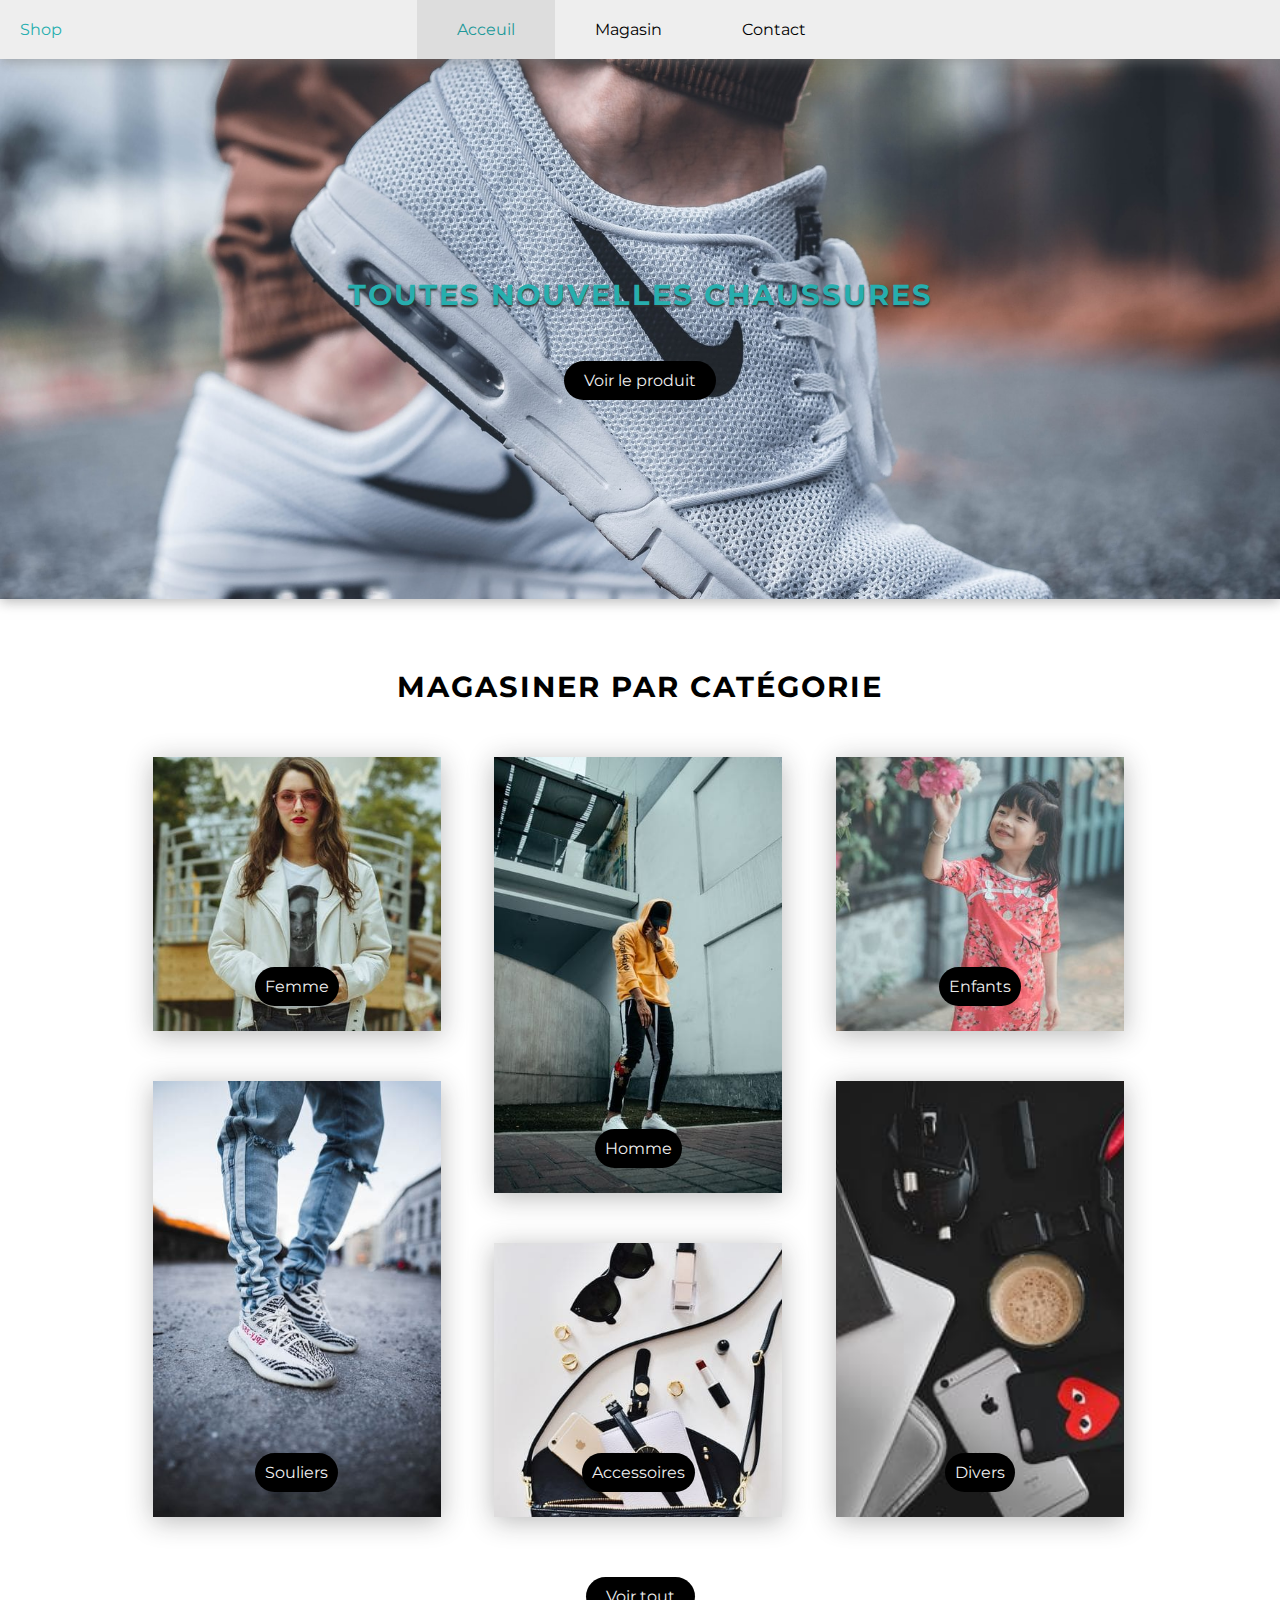
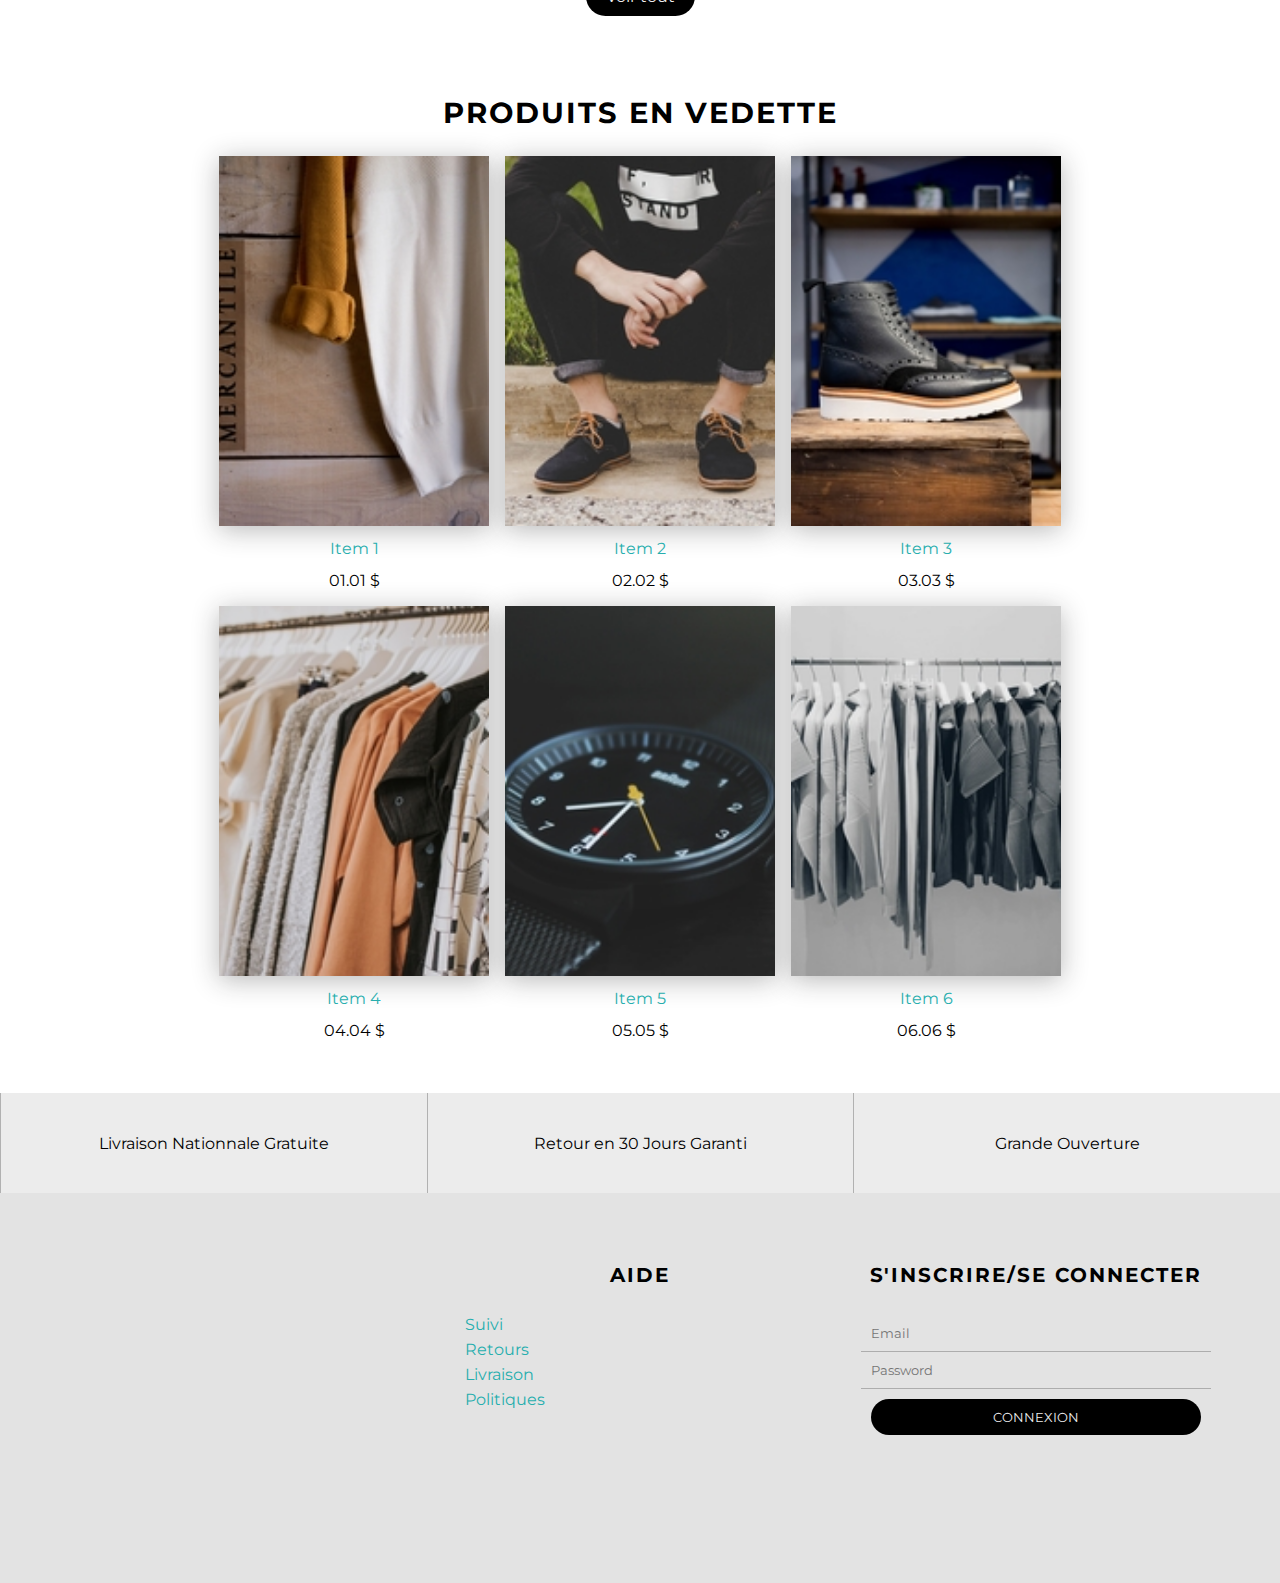
<file: index.html>
<html><head><meta charset="utf-8"/><title>TP1PROGCS</title><link type="text/css" href="css/main.css" rel="stylesheet"/><script src="js/car.js" defer="defer"></script></head><body class="hide"><nav><ul><li><a class="logo" href="index.html">Shop</a></li></ul><ul class="hidesmall"><li class="active"><a href="index.html">Acceuil</a></li><li><a href="shop.html">Magasin</a></li><li><a href="contact.html">Contact</a></li></ul><ul><li class="r"><a href="profile.html"><span class="lnr lnr-user"></span></a></li><li class="r"><a href="cart.html"><span class="lnr lnr-cart"></span></a></li><li class="hidebig"><a onclick="extendsmallnavigation();"><span class="lnr lnr-menu"></span></a></li></ul></nav><div class="wrap"><section id="carousel"><div class="slide" style="background: url(images/car1.jpg)"><h3 class="primary">Nouveaux arrivages</h3><a class="btn" href="shop.html">Magasiner maintenant</a></div><div class="slide" style="background: url(images/car2.jpg)"><h3 class="primary">Toutes nouvelles chaussures</h3><a class="btn" href="product.html">Voir le produit</a></div><div class="slide" style="background: url(images/car3.jpg)"><h3 class="primary">Restez connectés pour recevoir nos offres</h3><a class="btn" href="profile.html">Se connecter</a></div></section><span id="prev"> <span class="lnr lnr-chevron-left"></span></span><span id="next"> <span class="lnr lnr-chevron-right"></span></span></div><section id="cat"><h3 class="anim">Magasiner par catégorie</h3><div id="catwrap"><div class="imgcontain" href="shop.html" style="background: url(images/cat1.jpg)"><p class="btn">Femme</p></div><div class="imgcontain" href="shop.html" style="background: url(images/cat2.jpg)"><p class="btn">Souliers</p></div><div class="imgcontain" href="shop.html" style="background: url(images/cat3.jpg)"><p class="btn">Homme</p></div><div class="imgcontain" href="shop.html" style="background: url(images/cat4.jpg)"><p class="btn">Accessoires</p></div><div class="imgcontain" href="shop.html" style="background: url(images/cat5.jpg)"><p class="btn">Enfants</p></div><div class="imgcontain" href="shop.html" style="background: url(images/cat6.jpg)"><p class="btn">Divers</p></div></div><a class="btn all" href="shop.html">Voir tout</a></section><section id="featured"><div class="containeritems"><h2 class="anim">Produits en vedette</h2><ul class="items"><li><a class="imgcontain" href="product.html" style="background: url(images/produits/1l.jpg)"></a><a href="product.html">Item 1</a><p>01.01 &#36;</p></li><li><a class="imgcontain" href="product.html" style="background: url(images/produits/2l.jpg)"></a><a href="product.html">Item 2</a><p>02.02 &#36;</p></li><li><a class="imgcontain" href="product.html" style="background: url(images/produits/3l.jpg)"></a><a href="product.html">Item 3</a><p>03.03 &#36;</p></li><li><a class="imgcontain" href="product.html" style="background: url(images/produits/4l.jpg)"></a><a href="product.html">Item 4</a><p>04.04 &#36;</p></li><li><a class="imgcontain" href="product.html" style="background: url(images/produits/5l.jpg)"></a><a href="product.html">Item 5</a><p>05.05 &#36;</p></li><li><a class="imgcontain" href="product.html" style="background: url(images/produits/6l.jpg)"></a><a href="product.html">Item 6</a><p>06.06 &#36;</p></li></ul></div></section><section id="prefooter"><ul><li><p>Livraison Nationnale Gratuite</p></li><li><p>Retour en 30 Jours Garanti</p></li><li><p>Grande Ouverture</p></li></ul></section><footer><ul><li><map><iframe src="https://www.google.com/maps/embed?pb=!1m18!1m12!1m3!1d2794.831883586534!2d-73.49339268417879!3d45.53358853683133!2m3!1f0!2f0!3f0!3m2!1i1024!2i768!4f13.1!3m3!1m2!1s0x4cc91b6774c2f627%3A0x52be7dea40d42103!2zVW5pdmVyc2l0w6kgZHUgUXXDqWJlYyDDoCBUcm9pcyBSaXZpw6hyZXM!5e0!3m2!1sfr!2sca!4v1537901667544" width="100%" height="300px" frameborder="0" style="border:0" allowfullscreen="allowfullscreen"></iframe></map></li></ul><ul><li><h4>Aide</h4></li><li><a href="info.html">Suivi</a></li><li><a href="info.html">Retours</a></li><li><a href="info.html">Livraison</a></li><li><a href="info.html">Politiques</a></li></ul><ul><li><h4>S'inscrire/Se connecter</h4></li><li><form action="form.html"><input type="email" placeholder="Email" required="required"/><input type="password" placeholder="Password" required="required"/><button type="submit">CONNEXION</button></form></li></ul></footer><script src="js/main.js"></script></body></html>
</file>
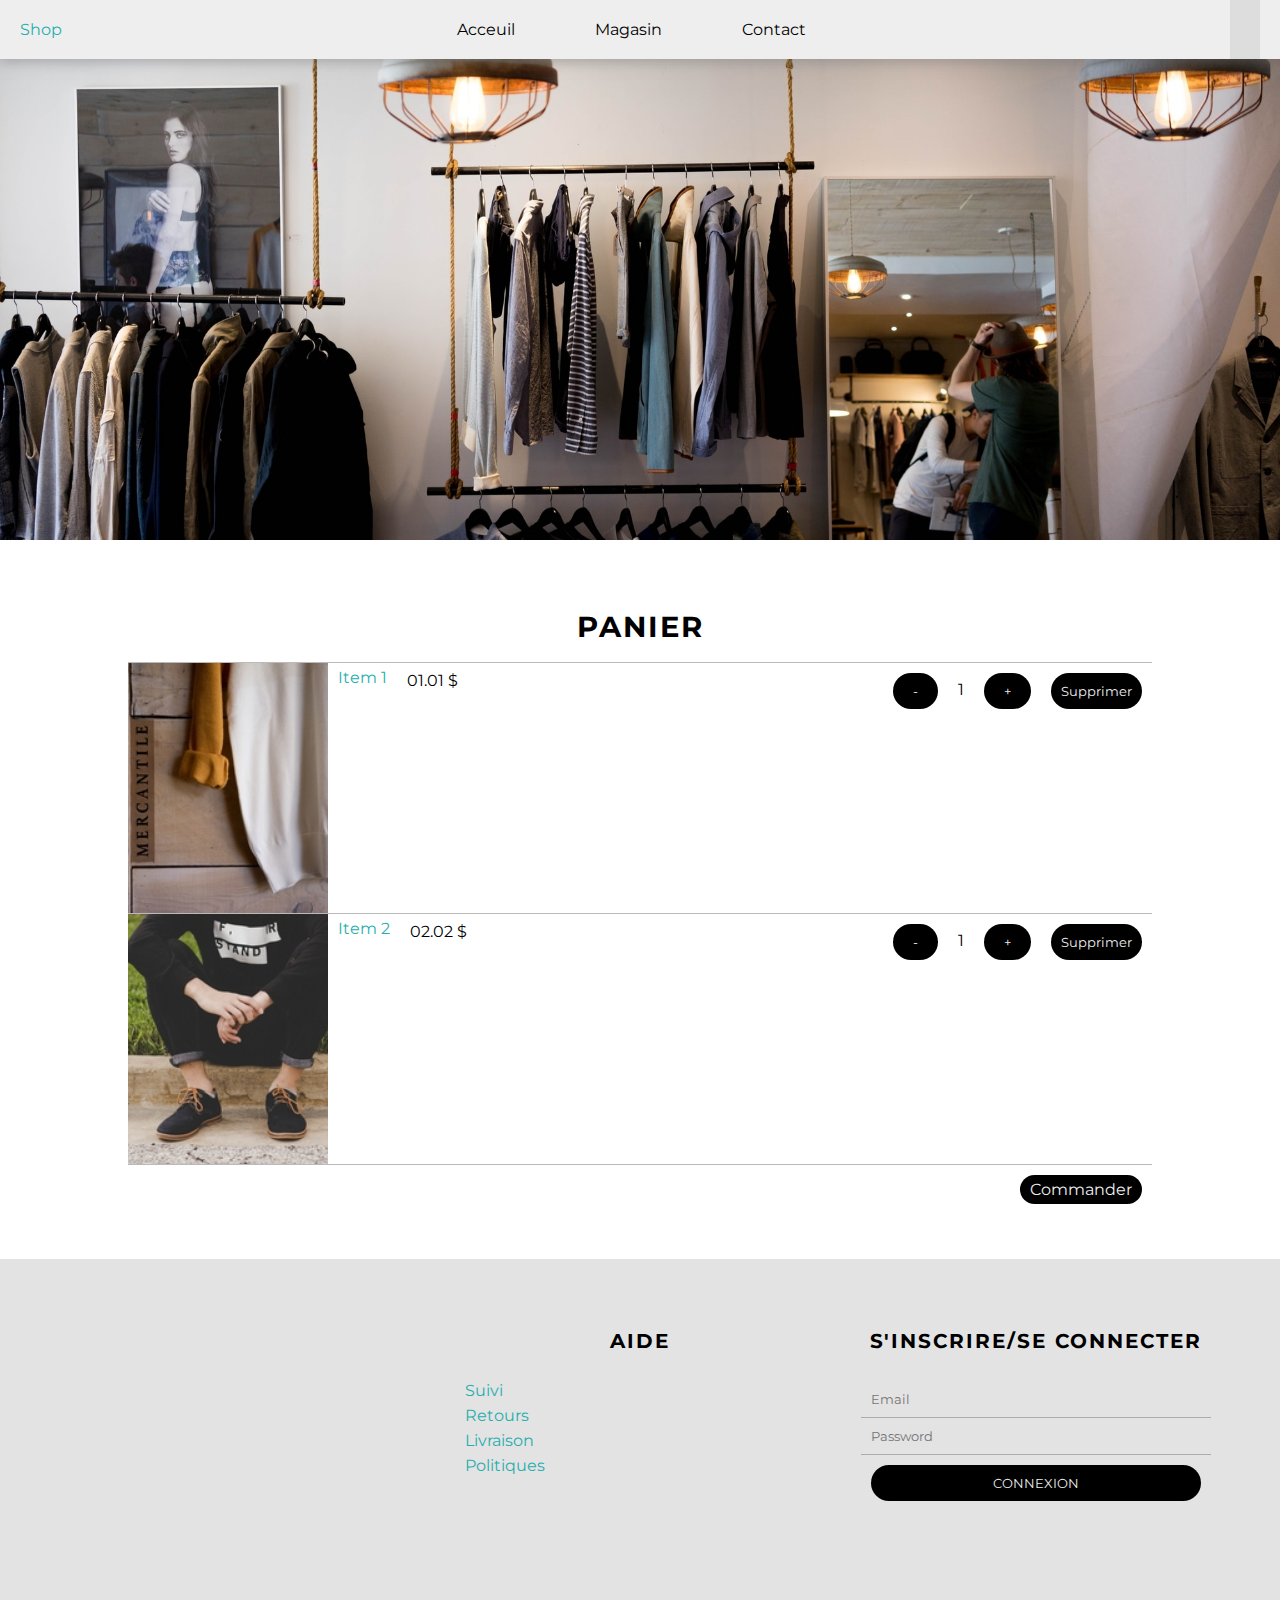
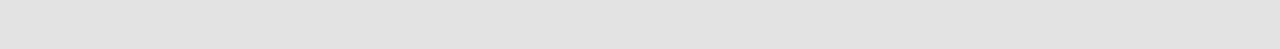
<file: cart.html>
<html><head><meta charset="utf-8"/><title>TP1PROGCS</title><link type="text/css" href="css/main.css" rel="stylesheet"/><body class="hide"><nav><ul><li><a class="logo" href="index.html">Shop</a></li></ul><ul class="hidesmall"><li><a href="index.html">Acceuil</a></li><li><a href="shop.html">Magasin</a></li><li><a href="contact.html">Contact</a></li></ul><ul><li class="r"><a href="profile.html"><span class="lnr lnr-user"></span></a></li><li class="r active"><a href="cart.html"><span class="lnr lnr-cart"></span></a></li><li class="hidebig"><a onclick="extendsmallnavigation();"><span class="lnr lnr-menu"></span></a></li></ul></nav></body><section id="carousel"><div class="slide" style="background: url(images/cart.jpg)"></div></section><section id="cart"><div class="containeritems cart"><h2>Panier</h2><ul><li><a class="imgcontain" href="product.html" style="background: url(images/produits/1l.jpg)"></a><a href="product.html">Item 1</a><p>01.01 &#36;</p></li><li><div class="imgcontain" style="background: url(images/produits/2l.jpg)"></div><a href="product.html">Item 2</a><p>02.02 &#36;</p></li><li class="checkout"><p class="stretch"></p><a class="btn" href="">Commander</a></li></ul></div></section><footer><ul><li><map><iframe src="https://www.google.com/maps/embed?pb=!1m18!1m12!1m3!1d2794.831883586534!2d-73.49339268417879!3d45.53358853683133!2m3!1f0!2f0!3f0!3m2!1i1024!2i768!4f13.1!3m3!1m2!1s0x4cc91b6774c2f627%3A0x52be7dea40d42103!2zVW5pdmVyc2l0w6kgZHUgUXXDqWJlYyDDoCBUcm9pcyBSaXZpw6hyZXM!5e0!3m2!1sfr!2sca!4v1537901667544" width="100%" height="300px" frameborder="0" style="border:0" allowfullscreen="allowfullscreen"></iframe></map></li></ul><ul><li><h4>Aide</h4></li><li><a href="info.html">Suivi</a></li><li><a href="info.html">Retours</a></li><li><a href="info.html">Livraison</a></li><li><a href="info.html">Politiques</a></li></ul><ul><li><h4>S'inscrire/Se connecter</h4></li><li><form action="form.html"><input type="email" placeholder="Email" required="required"/><input type="password" placeholder="Password" required="required"/><button type="submit">CONNEXION</button></form></li></ul></footer><script src="js/main.js"></script></head></html>
</file>
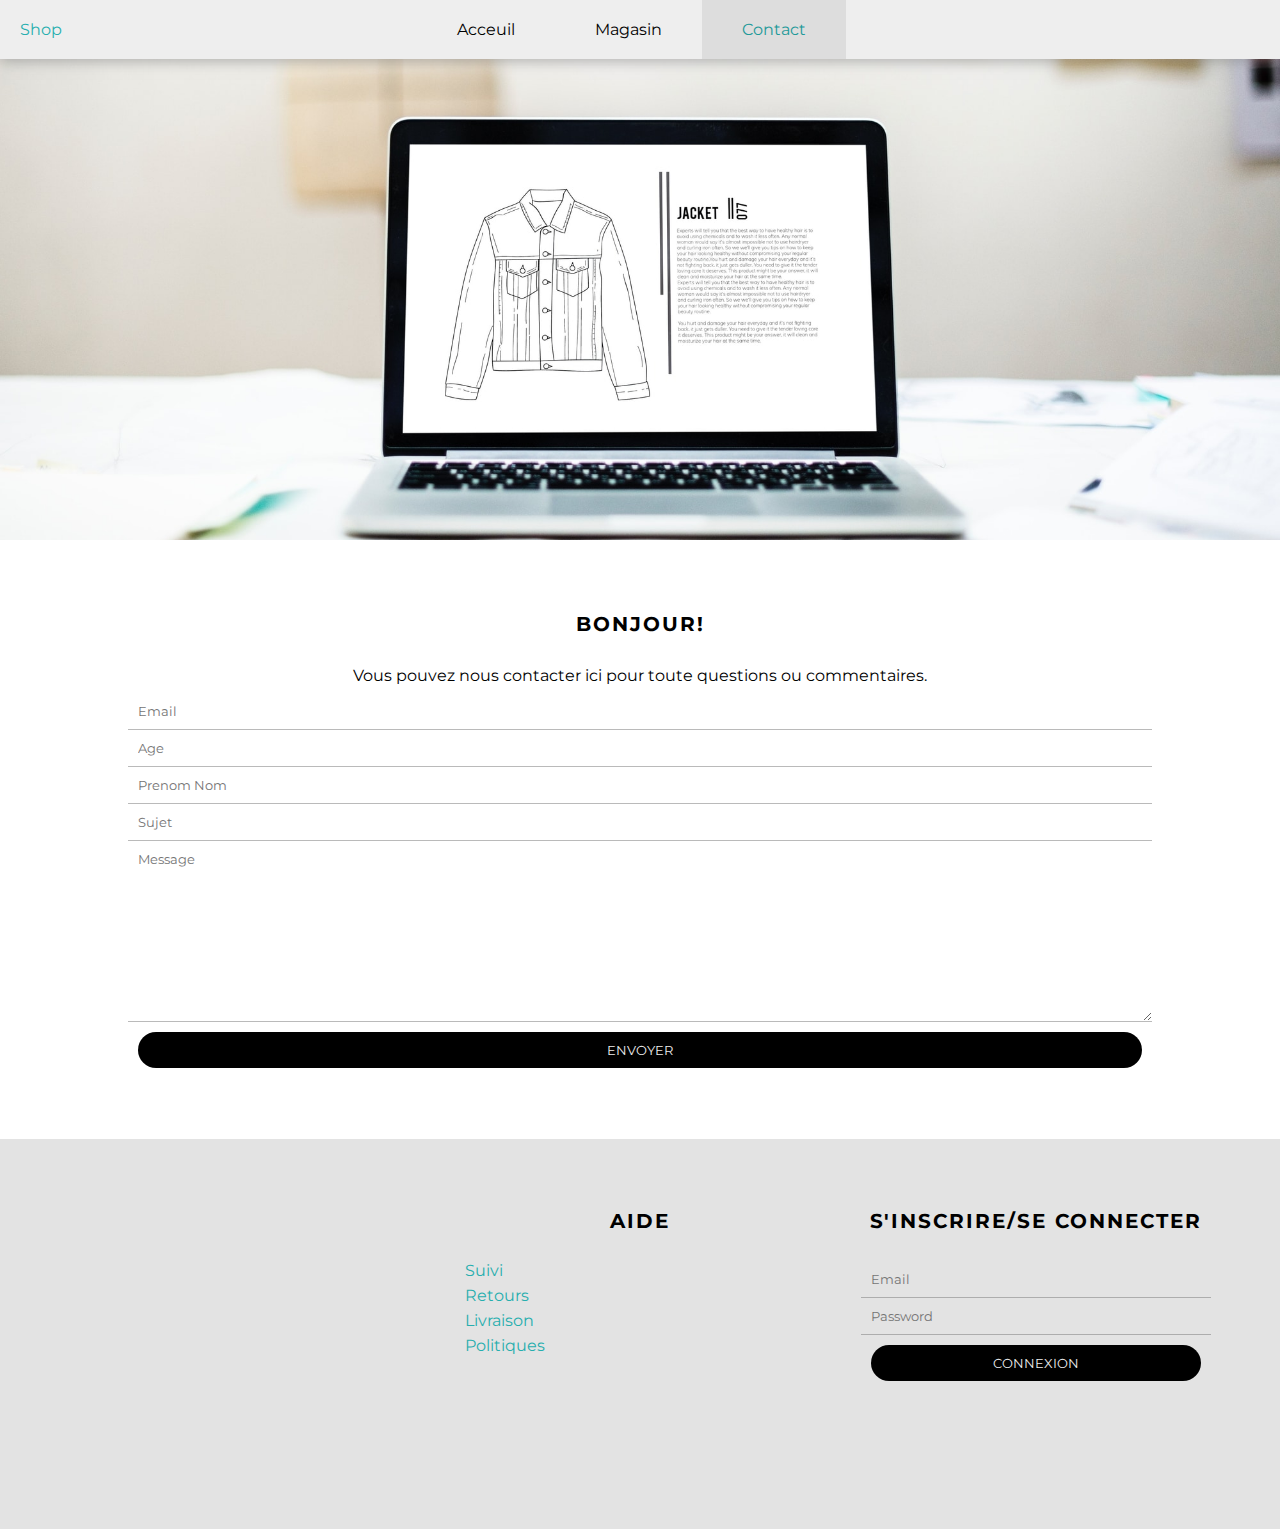
<file: contact.html>
<html><head><meta charset="utf-8"/><title>TP1PROGCS</title><link type="text/css" href="css/main.css" rel="stylesheet"/><body class="hide"><nav><ul><li><a class="logo" href="index.html">Shop</a></li></ul><ul class="hidesmall"><li><a href="index.html">Acceuil</a></li><li><a href="shop.html">Magasin</a></li><li class="active"><a href="contact.html">Contact</a></li></ul><ul><li class="r"><a href="profile.html"><span class="lnr lnr-user"></span></a></li><li class="r"><a href="cart.html"><span class="lnr lnr-cart"></span></a></li><li class="hidebig"><a onclick="extendsmallnavigation();"><span class="lnr lnr-menu"></span></a></li></ul></nav></body><section id="carousel"><div class="slide" style="background: url(images/contact.jpg)"></div></section><div class="containeritems"><ul class="contact"><li><h4>Bonjour!</h4><p>Vous pouvez nous contacter ici pour toute questions ou commentaires.</p></li><li><form action="form.html"><input type="email" placeholder="Email" required="required"/><input type="number" min="10" max="130" placeholder="Age"/><input type="text" placeholder="Prenom Nom" pattern="S+s+S" required="required"/><input type="text" placeholder="Sujet" pattern="S+s+S+s+S" required="required"/><textarea rows="10" cols="1" placeholder="Message" maxlength="3000" required="required"></textarea><button type="submit">ENVOYER</button></form></li></ul></div><footer><ul><li><map><iframe src="https://www.google.com/maps/embed?pb=!1m18!1m12!1m3!1d2794.831883586534!2d-73.49339268417879!3d45.53358853683133!2m3!1f0!2f0!3f0!3m2!1i1024!2i768!4f13.1!3m3!1m2!1s0x4cc91b6774c2f627%3A0x52be7dea40d42103!2zVW5pdmVyc2l0w6kgZHUgUXXDqWJlYyDDoCBUcm9pcyBSaXZpw6hyZXM!5e0!3m2!1sfr!2sca!4v1537901667544" width="100%" height="300px" frameborder="0" style="border:0" allowfullscreen="allowfullscreen"></iframe></map></li></ul><ul><li><h4>Aide</h4></li><li><a href="info.html">Suivi</a></li><li><a href="info.html">Retours</a></li><li><a href="info.html">Livraison</a></li><li><a href="info.html">Politiques</a></li></ul><ul><li><h4>S'inscrire/Se connecter</h4></li><li><form action="form.html"><input type="email" placeholder="Email" required="required"/><input type="password" placeholder="Password" required="required"/><button type="submit">CONNEXION</button></form></li></ul></footer><script src="js/main.js"></script></head></html>
</file>
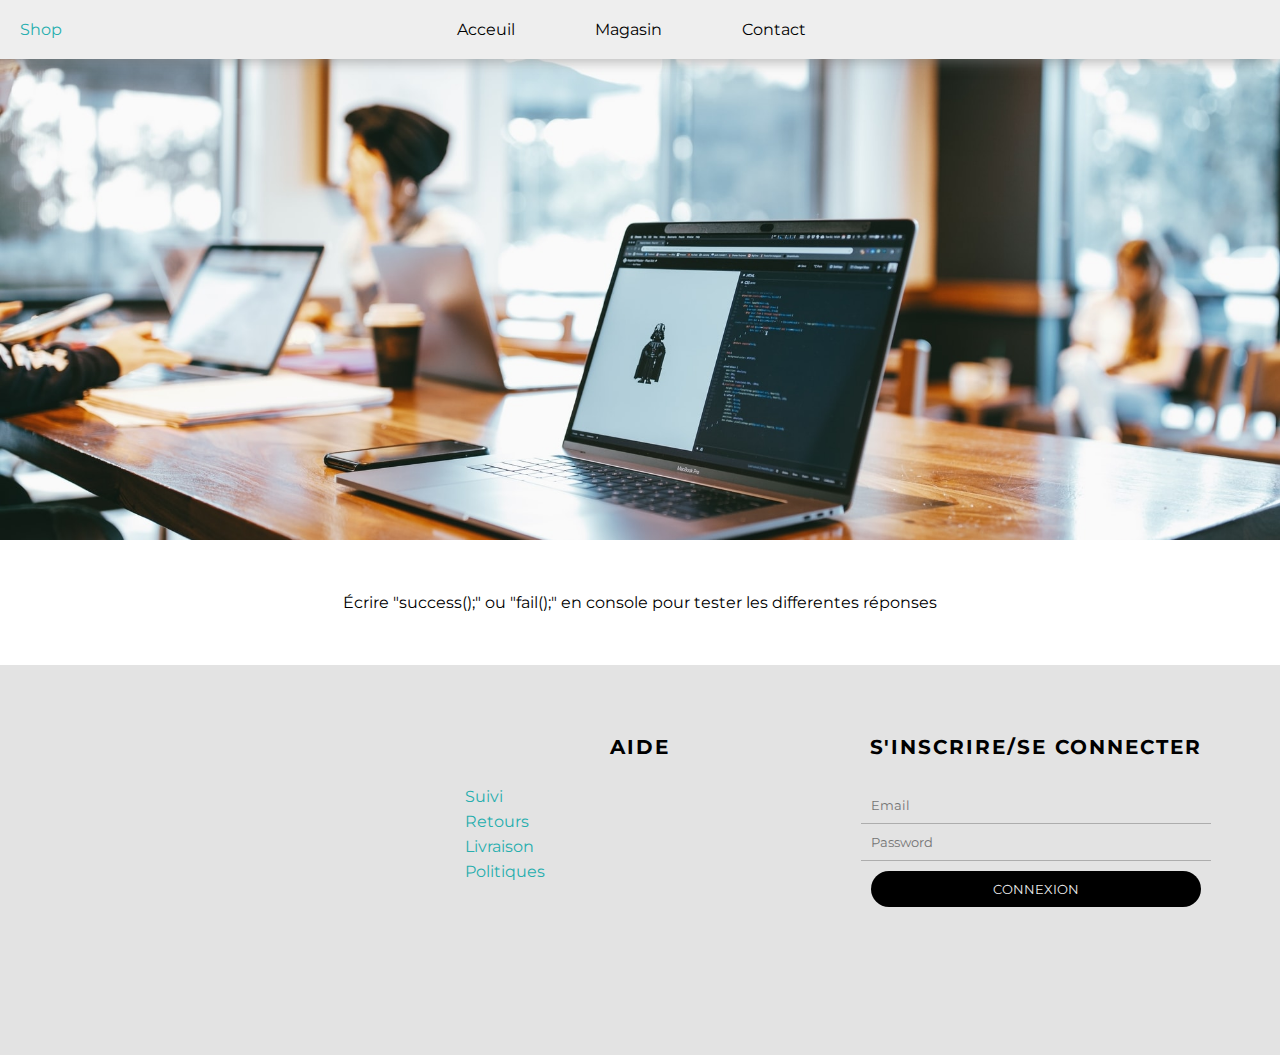
<file: form.html>
<html><head><meta charset="utf-8"/><title>TP1PROGCS</title><link type="text/css" href="css/main.css" rel="stylesheet"/><body class="hide"><nav><ul><li><a class="logo" href="index.html">Shop</a></li></ul><ul class="hidesmall"><li><a href="index.html">Acceuil</a></li><li><a href="shop.html">Magasin</a></li><li><a href="contact.html">Contact</a></li></ul><ul><li class="r"><a href="profile.html"><span class="lnr lnr-user"></span></a></li><li class="r"><a href="cart.html"><span class="lnr lnr-cart"></span></a></li><li class="hidebig"><a onclick="extendsmallnavigation();"><span class="lnr lnr-menu"></span></a></li></ul></nav></body><section id="carousel"><div class="slide" style="background: url(images/form.jpg)"></div></section><div class="containeritems"><ul><li><p>Écrire "success();" ou "fail();" en console pour tester les differentes réponses</p></li></ul></div><footer><ul><li><map><iframe src="https://www.google.com/maps/embed?pb=!1m18!1m12!1m3!1d2794.831883586534!2d-73.49339268417879!3d45.53358853683133!2m3!1f0!2f0!3f0!3m2!1i1024!2i768!4f13.1!3m3!1m2!1s0x4cc91b6774c2f627%3A0x52be7dea40d42103!2zVW5pdmVyc2l0w6kgZHUgUXXDqWJlYyDDoCBUcm9pcyBSaXZpw6hyZXM!5e0!3m2!1sfr!2sca!4v1537901667544" width="100%" height="300px" frameborder="0" style="border:0" allowfullscreen="allowfullscreen"></iframe></map></li></ul><ul><li><h4>Aide</h4></li><li><a href="info.html">Suivi</a></li><li><a href="info.html">Retours</a></li><li><a href="info.html">Livraison</a></li><li><a href="info.html">Politiques</a></li></ul><ul><li><h4>S'inscrire/Se connecter</h4></li><li><form action="form.html"><input type="email" placeholder="Email" required="required"/><input type="password" placeholder="Password" required="required"/><button type="submit">CONNEXION</button></form></li></ul></footer><script src="js/main.js"></script></head></html>
</file>
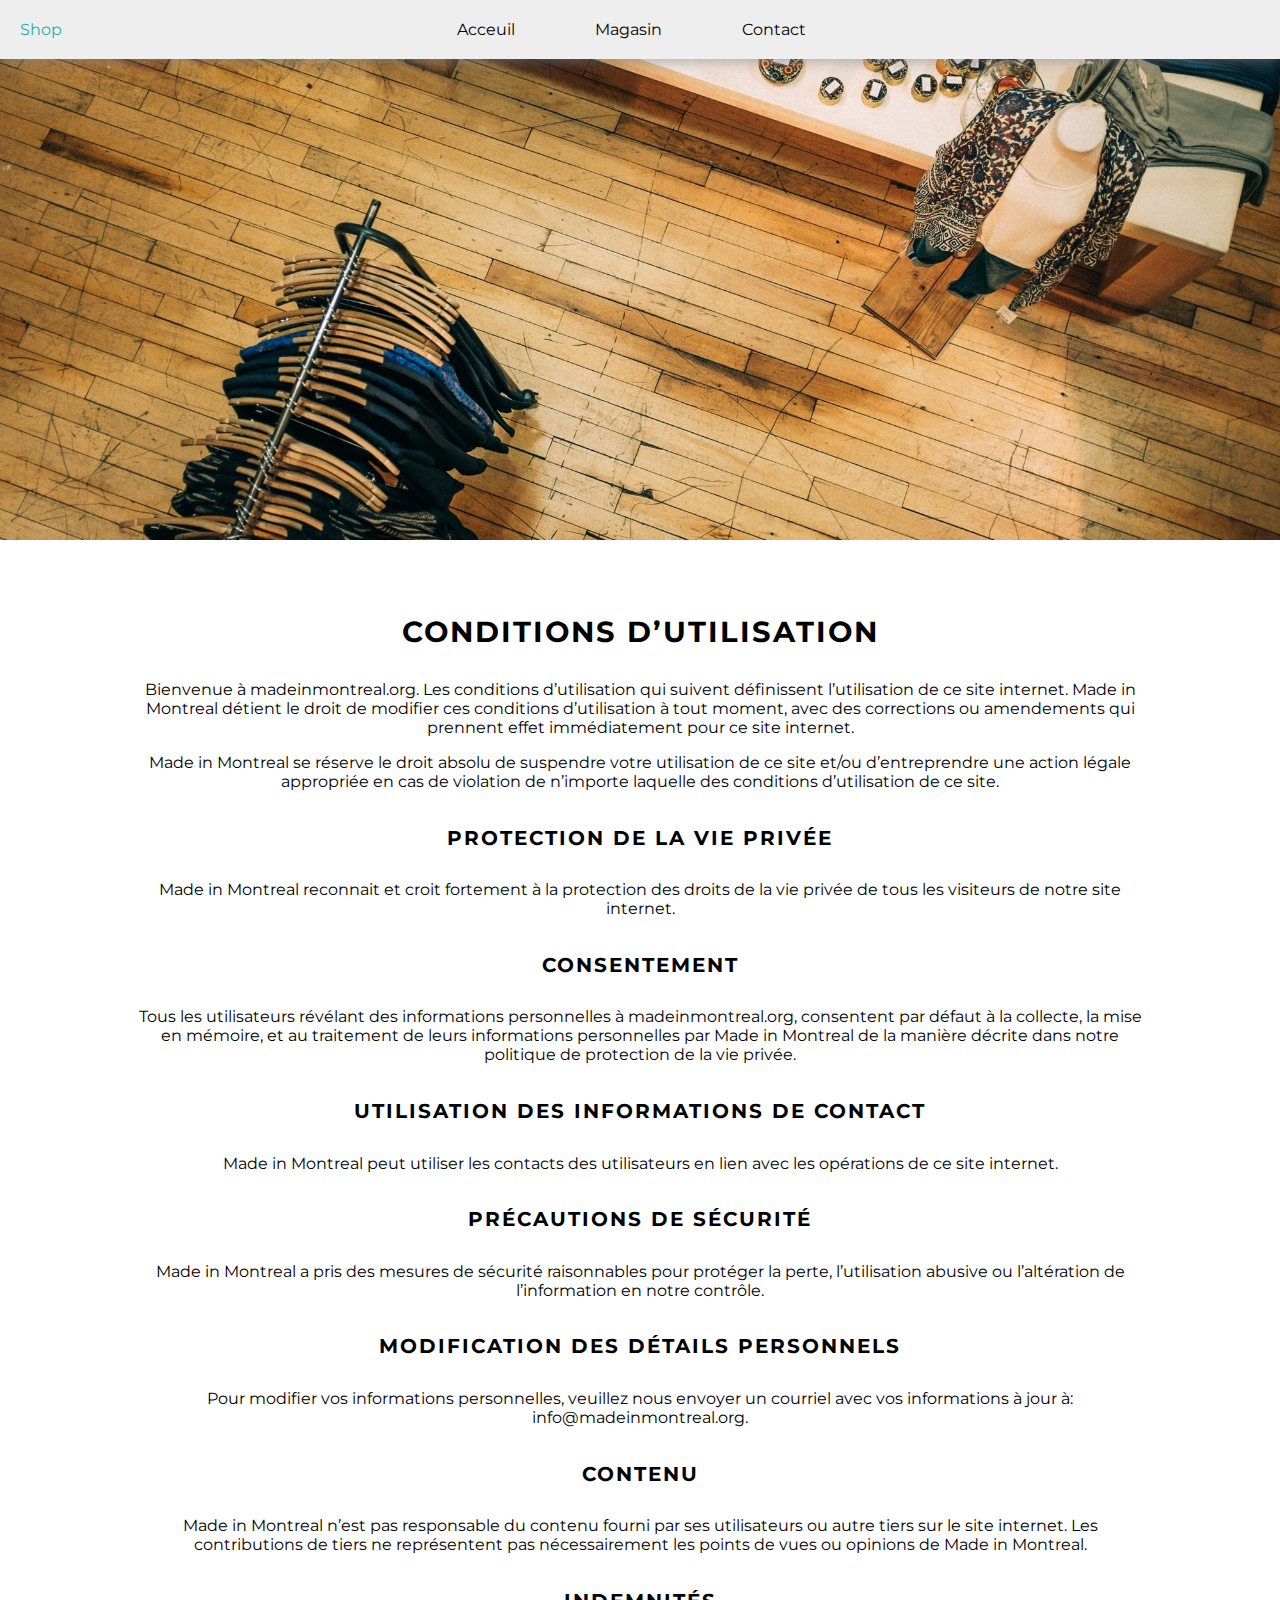
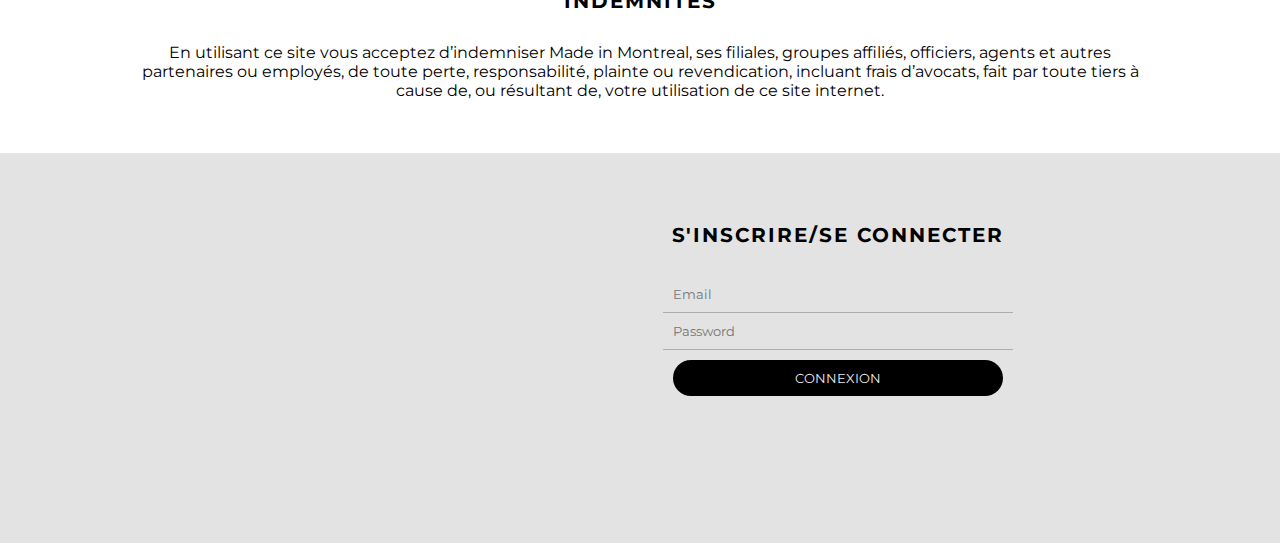
<file: info.html>
<html><head><meta charset="utf-8"/><title>TP1PROGCS</title><link type="text/css" href="css/main.css" rel="stylesheet"/><body class="hide"><nav><ul><li><a class="logo" href="index.html">Shop</a></li></ul><ul class="hidesmall"><li><a href="index.html">Acceuil</a></li><li><a href="shop.html">Magasin</a></li><li><a href="contact.html">Contact</a></li></ul><ul><li class="r"><a href="profile.html"><span class="lnr lnr-user"></span></a></li><li class="r"><a href="cart.html"><span class="lnr lnr-cart"></span></a></li><li class="hidebig"><a onclick="extendsmallnavigation();"><span class="lnr lnr-menu"></span></a></li></ul></nav></body><section id="carousel"><div class="slide" style="background: url(images/info.jpg)"></div></section><div class="containeritems"><ul><li><ul><li class="info"><h3>CONDITIONS D’UTILISATION</h3><p class="shown">Bienvenue à madeinmontreal.org. Les conditions d’utilisation qui suivent définissent l’utilisation de ce site internet. Made in Montreal détient le droit de modifier ces conditions d’utilisation à tout moment, avec des corrections ou amendements qui prennent effet immédiatement pour ce site internet.</p><p class="shown">Made in Montreal se réserve le droit absolu de suspendre votre utilisation de ce site et/ou d’entreprendre une action légale appropriée en cas de violation de n’importe laquelle des conditions d’utilisation de ce site.</p><h4>Protection de la vie privée</h4><p>Made in Montreal reconnait et croit fortement à la protection des droits de la vie privée de tous les visiteurs de notre site internet.</p><h4>Consentement </h4><p>Tous les utilisateurs révélant des informations personnelles à madeinmontreal.org, consentent par défaut à la collecte, la mise en mémoire, et au traitement de leurs informations personnelles par Made in Montreal de la manière décrite dans notre politique de protection de la vie privée.</p><h4>Utilisation des informations de contact</h4><p>Made in Montreal peut utiliser les contacts des utilisateurs en lien avec les opérations de ce site internet.</p><h4>Précautions de Sécurité</h4><p>Made in Montreal a pris des mesures de sécurité raisonnables pour protéger la perte, l’utilisation abusive ou l’altération de l’information en notre contrôle.</p><h4>Modification des détails personnels</h4><p>Pour modifier vos informations personnelles, veuillez nous envoyer un courriel avec vos informations à jour à: info@madeinmontreal.org.</p><h4>Contenu</h4><p>Made in Montreal n’est pas responsable du contenu fourni par ses utilisateurs ou autre tiers sur le site internet. Les contributions de tiers ne représentent pas nécessairement les points de vues ou opinions de Made in Montreal.</p><h4>Indemnités</h4><p>En utilisant ce site vous acceptez d’indemniser Made in Montreal, ses filiales, groupes affiliés, officiers, agents et autres partenaires ou employés, de toute perte, responsabilité, plainte ou revendication, incluant frais d’avocats, fait par toute tiers à cause de, ou résultant de, votre utilisation de ce site internet.</p></li></ul></li></ul></div><footer><ul><li><map><iframe src="https://www.google.com/maps/embed?pb=!1m18!1m12!1m3!1d2794.831883586534!2d-73.49339268417879!3d45.53358853683133!2m3!1f0!2f0!3f0!3m2!1i1024!2i768!4f13.1!3m3!1m2!1s0x4cc91b6774c2f627%3A0x52be7dea40d42103!2zVW5pdmVyc2l0w6kgZHUgUXXDqWJlYyDDoCBUcm9pcyBSaXZpw6hyZXM!5e0!3m2!1sfr!2sca!4v1537901667544" width="100%" height="300px" frameborder="0" style="border:0" allowfullscreen="allowfullscreen"></iframe></map></li></ul><ul><li><h4>S'inscrire/Se connecter</h4></li><li><form action="form.html"><input type="email" placeholder="Email" required="required"/><input type="password" placeholder="Password" required="required"/><button type="submit">CONNEXION</button></form></li></ul></footer><script src="js/main.js"></script></head></html>
</file>
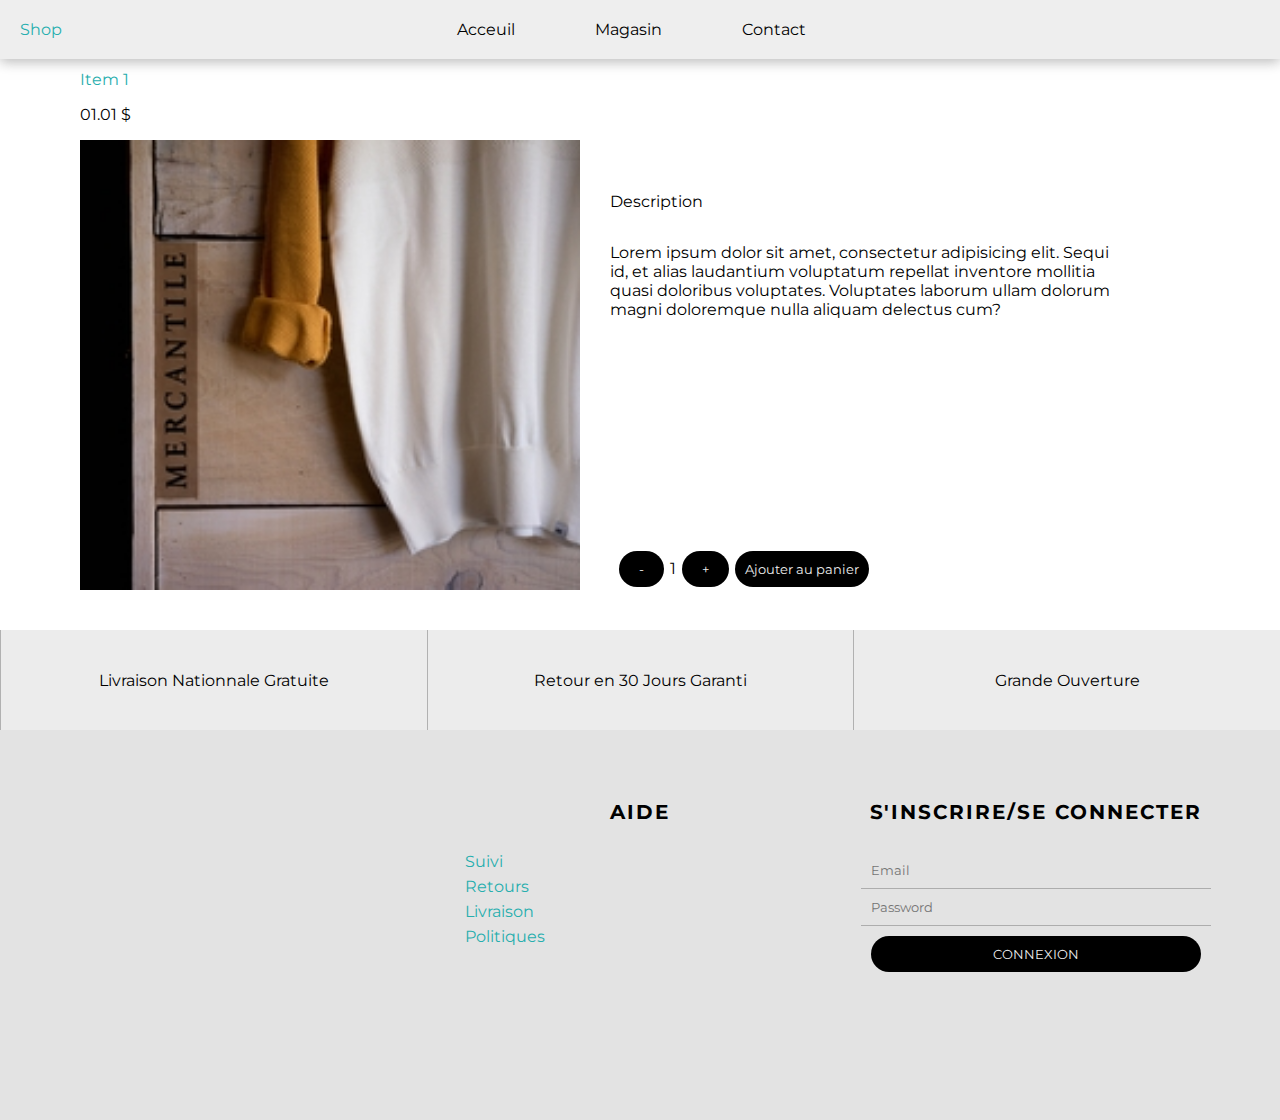
<file: product.html>
<html><head><meta charset="utf-8"/><title>TP1PROGCS</title><link type="text/css" href="css/main.css" rel="stylesheet"/><body class="hide"><nav><ul><li><a class="logo" href="index.html">Shop</a></li></ul><ul class="hidesmall"><li><a href="index.html">Acceuil</a></li><li><a href="shop.html">Magasin</a></li><li><a href="contact.html">Contact</a></li></ul><ul><li class="r"><a href="profile.html"><span class="lnr lnr-user"></span></a></li><li class="r"><a href="cart.html"><span class="lnr lnr-cart"></span></a></li><li class="hidebig"><a onclick="extendsmallnavigation();"><span class="lnr lnr-menu"></span></a></li></ul></nav></body><div class="product"><ul><li><div class="imgcontain" style="background: url(images/produits/1l.jpg)"></div><a href="product.html">Item 1</a><p>01.01 &#36;</p></li><li><p>Description</p><p>Lorem ipsum dolor sit amet, consectetur adipisicing elit. Sequi id, et alias laudantium voluptatum repellat inventore mollitia quasi doloribus voluptates. Voluptates laborum ullam dolorum magni doloremque nulla aliquam delectus cum?</p></li></ul></div><section id="prefooter"><ul><li><p>Livraison Nationnale Gratuite</p></li><li><p>Retour en 30 Jours Garanti</p></li><li><p>Grande Ouverture</p></li></ul></section><footer><ul><li><map><iframe src="https://www.google.com/maps/embed?pb=!1m18!1m12!1m3!1d2794.831883586534!2d-73.49339268417879!3d45.53358853683133!2m3!1f0!2f0!3f0!3m2!1i1024!2i768!4f13.1!3m3!1m2!1s0x4cc91b6774c2f627%3A0x52be7dea40d42103!2zVW5pdmVyc2l0w6kgZHUgUXXDqWJlYyDDoCBUcm9pcyBSaXZpw6hyZXM!5e0!3m2!1sfr!2sca!4v1537901667544" width="100%" height="300px" frameborder="0" style="border:0" allowfullscreen="allowfullscreen"></iframe></map></li></ul><ul><li><h4>Aide</h4></li><li><a href="info.html">Suivi</a></li><li><a href="info.html">Retours</a></li><li><a href="info.html">Livraison</a></li><li><a href="info.html">Politiques</a></li></ul><ul><li><h4>S'inscrire/Se connecter</h4></li><li><form><input type="email" placeholder="Email" required="required"/><input type="password" placeholder="Password" required="required"/><button type="submit">CONNEXION</button></form></li></ul></footer><script src="js/main.js"></script></head></html>
</file>
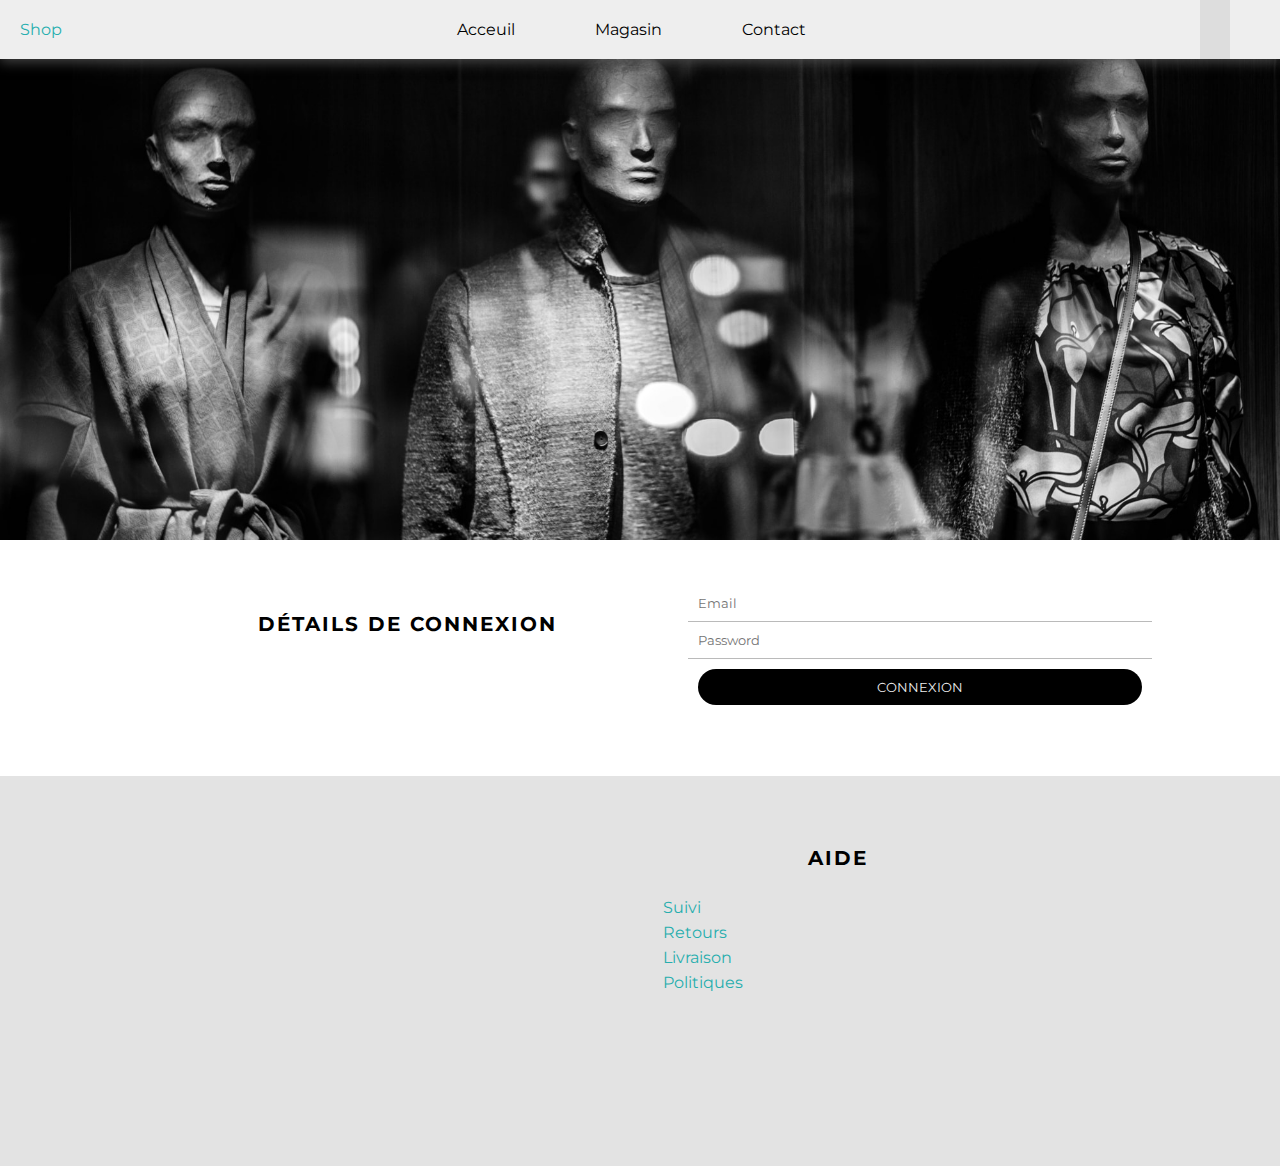
<file: profile.html>
<html><head><meta charset="utf-8"/><title>TP1PROGCS</title><link type="text/css" href="css/main.css" rel="stylesheet"/><body class="hide"><nav><ul><li><a class="logo" href="index.html">Shop</a></li></ul><ul class="hidesmall"><li><a href="index.html">Acceuil</a></li><li><a href="shop.html">Magasin</a></li><li><a href="contact.html">Contact</a></li></ul><ul><li class="r active"><a href="profile.html"><span class="lnr lnr-user"></span></a></li><li class="r"><a href="cart.html"><span class="lnr lnr-cart"></span></a></li><li class="hidebig"><a onclick="extendsmallnavigation();"><span class="lnr lnr-menu"></span></a></li></ul></nav></body><section id="carousel"><div class="slide" style="background: url(images/profile.jpg)"></div></section><div class="containeritems"><ul><li><ul><li><h4>Détails de connexion</h4><p></p></li></ul></li><li><form action="form.html"><input type="email" placeholder="Email" required="required"/><input type="password" placeholder="Password" required="required"/><button type="submit">CONNEXION</button></form></li></ul></div><footer><ul><li><map><iframe src="https://www.google.com/maps/embed?pb=!1m18!1m12!1m3!1d2794.831883586534!2d-73.49339268417879!3d45.53358853683133!2m3!1f0!2f0!3f0!3m2!1i1024!2i768!4f13.1!3m3!1m2!1s0x4cc91b6774c2f627%3A0x52be7dea40d42103!2zVW5pdmVyc2l0w6kgZHUgUXXDqWJlYyDDoCBUcm9pcyBSaXZpw6hyZXM!5e0!3m2!1sfr!2sca!4v1537901667544" width="100%" height="300px" frameborder="0" style="border:0" allowfullscreen="allowfullscreen"></iframe></map></li></ul><ul><li><h4>Aide</h4></li><li><a href="info.html">Suivi</a></li><li><a href="info.html">Retours</a></li><li><a href="info.html">Livraison</a></li><li><a href="info.html">Politiques</a></li></ul></footer><script src="js/main.js"></script></head></html>
</file>
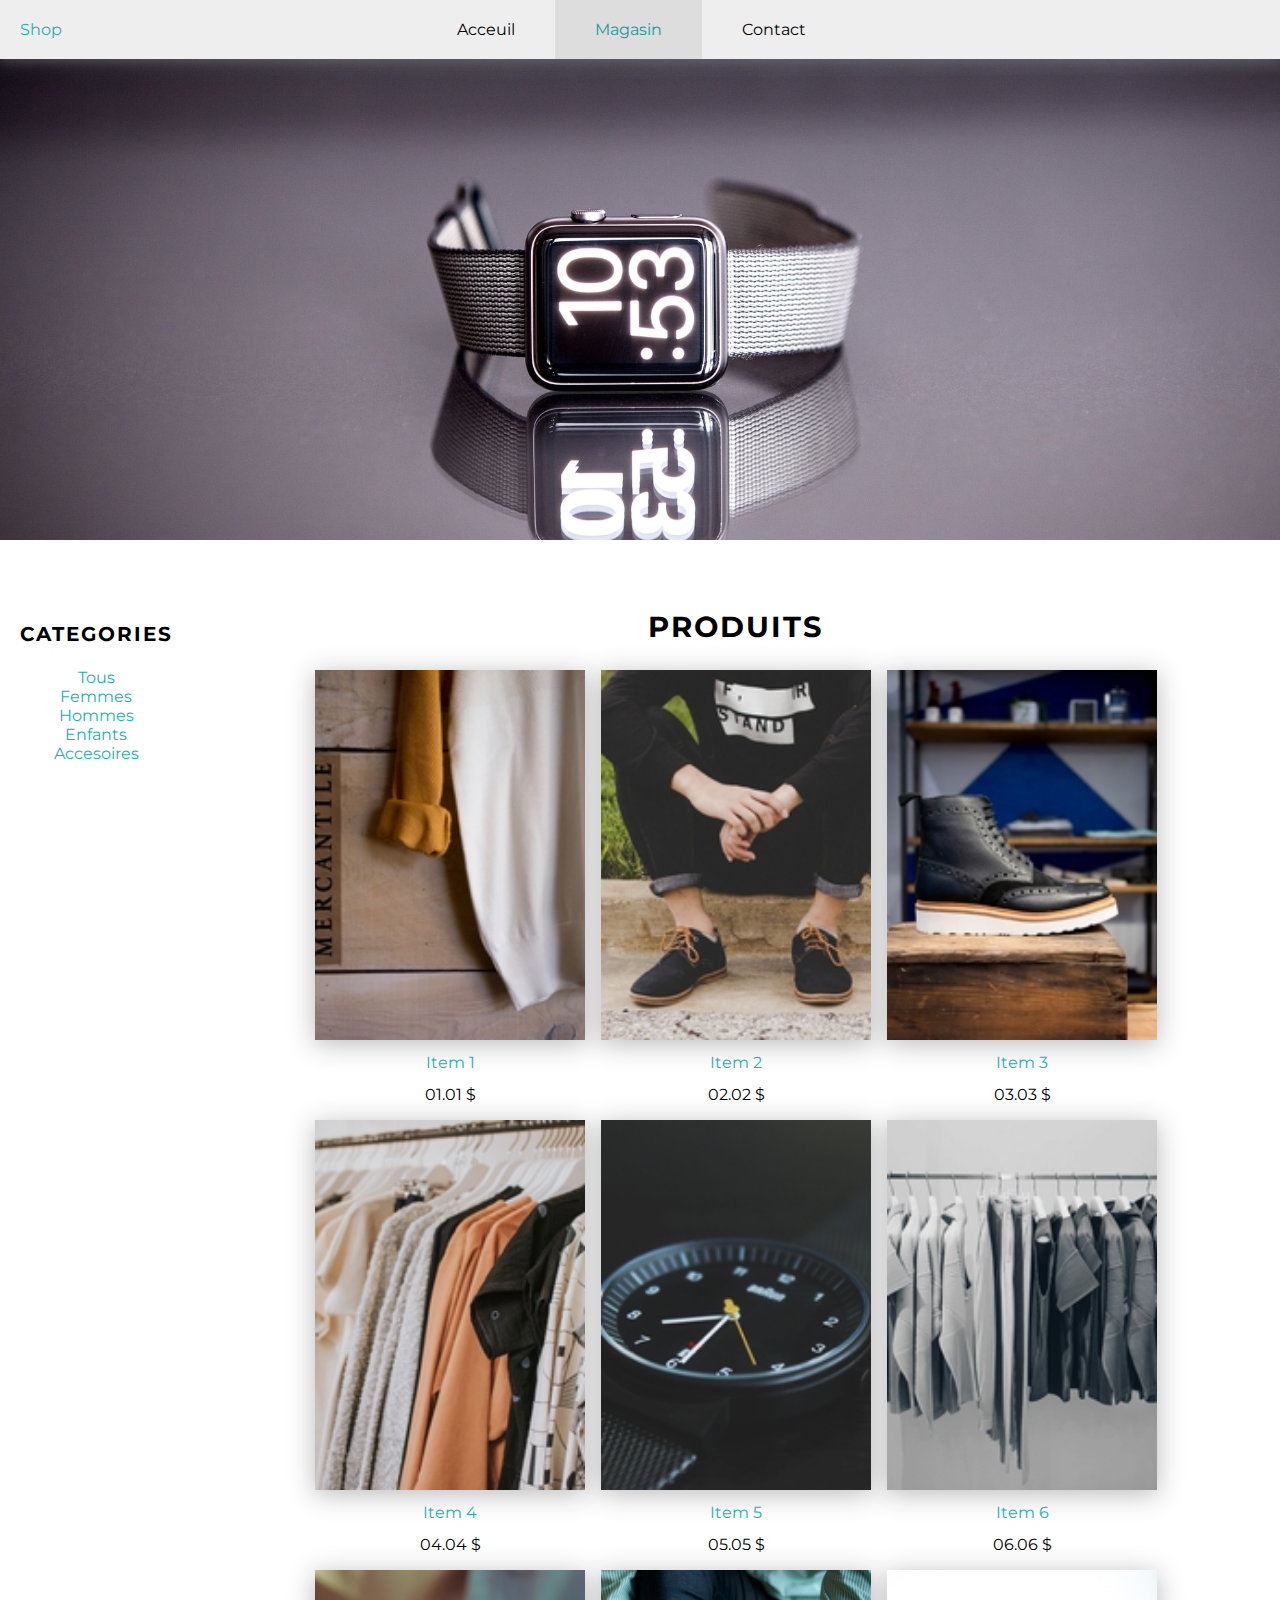
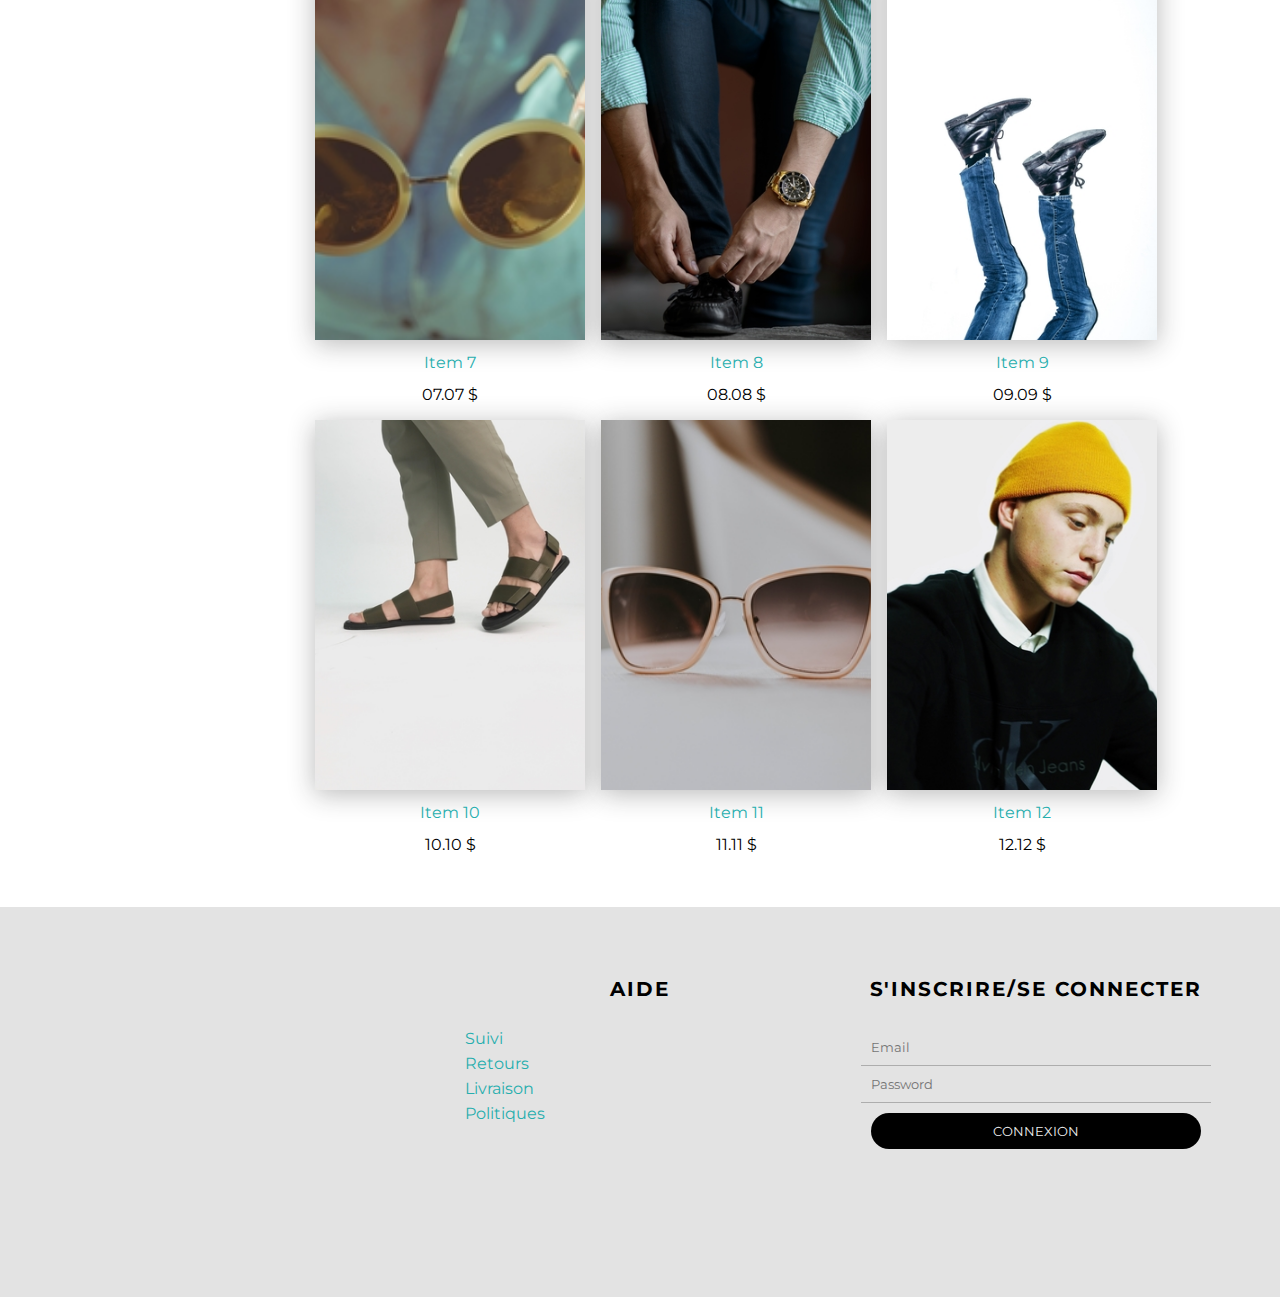
<file: shop.html>
<html><head><meta charset="utf-8"/><title>TP1PROGCS</title><link type="text/css" href="css/main.css" rel="stylesheet"/><body class="hide"><nav><ul><li><a class="logo" href="index.html">Shop</a></li></ul><ul class="hidesmall"><li><a href="index.html">Acceuil</a></li><li class="active"><a href="shop.html">Magasin</a></li><li><a href="contact.html">Contact</a></li></ul><ul><li class="r"><a href="profile.html"><span class="lnr lnr-user"></span></a></li><li class="r"><a href="cart.html"><span class="lnr lnr-cart"></span></a></li><li class="hidebig"><a onclick="extendsmallnavigation();"><span class="lnr lnr-menu"></span></a></li></ul></nav></body><section id="carousel"><div class="slide" style="background: url(images/shop.jpg)"></div></section><section id="shop"><div class="filters"><h4>Categories</h4><ul class="items"><li><a href="#">Tous</a></li><li><a href="#">Femmes</a></li><li><a href="#">Hommes</a></li><li><a href="#">Enfants</a></li><li><a href="#">Accesoires</a></li></ul></div><div class="products"><div class="containeritems"><h2>Produits</h2><ul class="items"><li><a class="imgcontain" href="product.html" style="background: url(images/produits/1l.jpg)"></a><a href="product.html">Item 1</a><p>01.01 &#36;</p></li><li><a class="imgcontain" href="product.html" style="background: url(images/produits/2l.jpg)"></a><a href="product.html">Item 2</a><p>02.02 &#36;</p></li><li><a class="imgcontain" href="product.html" style="background: url(images/produits/3l.jpg)"></a><a href="product.html">Item 3</a><p>03.03 &#36;</p></li><li><a class="imgcontain" href="product.html" style="background: url(images/produits/4l.jpg)"></a><a href="product.html">Item 4</a><p>04.04 &#36;</p></li><li><a class="imgcontain" href="product.html" style="background: url(images/produits/5l.jpg)"></a><a href="product.html">Item 5</a><p>05.05 &#36;</p></li><li><a class="imgcontain" href="product.html" style="background: url(images/produits/6l.jpg)"></a><a href="product.html">Item 6</a><p>06.06 &#36;</p></li><li><a class="imgcontain" href="product.html" style="background: url(images/produits/7l.jpg)"></a><a href="product.html">Item 7</a><p>07.07 &#36;</p></li><li><a class="imgcontain" href="product.html" style="background: url(images/produits/8l.jpg)"></a><a href="product.html">Item 8</a><p>08.08 &#36;</p></li><li><a class="imgcontain" href="product.html" style="background: url(images/produits/9l.jpg)"></a><a href="product.html">Item 9</a><p>09.09 &#36;</p></li><li><a class="imgcontain" href="product.html" style="background: url(images/produits/10l.jpg)"></a><a href="product.html">Item 10</a><p>10.10 &#36;</p></li><li><a class="imgcontain" href="product.html" style="background: url(images/produits/11l.jpg)"></a><a href="product.html">Item 11</a><p>11.11 &#36;</p></li><li><a class="imgcontain" href="product.html" style="background: url(images/produits/12l.jpg)"></a><a href="product.html">Item 12</a><p>12.12 &#36;</p></li></ul></div></div></section><footer><ul><li><map><iframe src="https://www.google.com/maps/embed?pb=!1m18!1m12!1m3!1d2794.831883586534!2d-73.49339268417879!3d45.53358853683133!2m3!1f0!2f0!3f0!3m2!1i1024!2i768!4f13.1!3m3!1m2!1s0x4cc91b6774c2f627%3A0x52be7dea40d42103!2zVW5pdmVyc2l0w6kgZHUgUXXDqWJlYyDDoCBUcm9pcyBSaXZpw6hyZXM!5e0!3m2!1sfr!2sca!4v1537901667544" width="100%" height="300px" frameborder="0" style="border:0" allowfullscreen="allowfullscreen"></iframe></map></li></ul><ul><li><h4>Aide</h4></li><li><a href="info.html">Suivi</a></li><li><a href="info.html">Retours</a></li><li><a href="info.html">Livraison</a></li><li><a href="info.html">Politiques</a></li></ul><ul><li><h4>S'inscrire/Se connecter</h4></li><li><form action="form.html"><input type="email" placeholder="Email" required="required"/><input type="password" placeholder="Password" required="required"/><button type="submit">CONNEXION</button></form></li></ul></footer><script src="js/main.js"></script></head></html>
</file>
<file: css/main.css>
@import url("https://cdn.linearicons.com/free/1.0.0/icon-font.min.css");
@import url("https://fonts.googleapis.com/css?family=Montserrat");
.wrap {
  position: relative;
  top: 59px;
  width: 100%;
  height: 60vh;
  margin: 0 auto 69px;
  -webkit-box-shadow: 0 3px 12px 0px rgba(130, 130, 130, 0.55);
          box-shadow: 0 3px 12px 0px rgba(130, 130, 130, 0.55);
  overflow: hidden; }

#carousel {
  position: relative;
  top: 0;
  display: -webkit-box;
  display: -ms-flexbox;
  display: flex;
  width: 100%;
  height: 60vh !important; }
  #carousel .slide {
    height: 60vh;
    width: 100%;
    cursor: pointer;
    float: left;
    display: -webkit-box;
    display: -ms-flexbox;
    display: flex;
    -webkit-box-orient: vertical;
    -webkit-box-direction: normal;
        -ms-flex-direction: column;
            flex-direction: column;
    -webkit-box-pack: center;
        -ms-flex-pack: center;
            justify-content: center;
    -webkit-box-align: center;
        -ms-flex-align: center;
            align-items: center;
    background-position: center !important;
    background-size: cover !important; }
    #carousel .slide a {
      padding: 10px 20px; }
    #carousel .slide h3 {
      text-shadow: 0 2px 2px #333;
      height: 45px; }

#prev, #next {
  cursor: pointer;
  position: absolute;
  top: 0;
  font-size: 6vh;
  padding: 27vh 4%; }

#prev span, #next span {
  text-shadow: 0 5px 5px rgba(0, 0, 0, 0.25); }

#prev {
  left: 0; }

#next {
  right: 0; }

.transition {
  -webkit-transition: 1s ease-in-out;
  transition: 1s ease-in-out; }

body {
  opacity: 1;
  margin: 0;
  -webkit-transition: .5s ease-in-out;
  transition: .5s ease-in-out; }
  body.hide {
    opacity: 0; }

* {
  -webkit-box-sizing: border-box;
          box-sizing: border-box;
  font-family: Montserrat, sans-serif; }

a, #prev, #next {
  text-decoration: none;
  color: #27aeae; }

ul, .imgcontain, li, .darken {
  margin: 0;
  padding: 0; }

li {
  list-style-type: none; }

h1, h2, h3, h4, h5, h6 {
  text-transform: uppercase;
  letter-spacing: 2px;
  width: 100%;
  -webkit-transition-delay: 1s;
          transition-delay: 1s; }
  h1.anim, h2.anim, h3.anim, h4.anim, h5.anim, h6.anim {
    width: 0%; }

h1, h2, h3 {
  font-size: 29px;
  height: 29px; }

h4, h5, h6 {
  font-size: 20px;
  height: 20px; }

.containeritems, .containeritems li, footer ul, form, #cart ul, .product li, #cat, #catwrap, .filters, .filters ul {
  -webkit-box-orient: vertical;
  -webkit-box-direction: normal;
      -ms-flex-direction: column;
          flex-direction: column; }

.containeritems, .containeritems li, footer, footer ul, form, #shop, #cart ul, .product li, #cat, #catwrap, ul, nav, .darken, .imgcontain, #prefooter li, .filters {
  display: -webkit-box;
  display: -ms-flexbox;
  display: flex; }

nav ul, .containeritems, .containeritems ul, .darken, .imgcontain, #prefooter li, footer, #cat {
  -webkit-box-pack: center;
      -ms-flex-pack: center;
          justify-content: center; }

nav ul, .containeritems, .containeritems li, #prefooter, #prefooter li, #cat {
  -webkit-box-align: center;
      -ms-flex-align: center;
          align-items: center; }

.container {
  -webkit-box-shadow: 0px 4px 25px 0px rgba(29, 29, 29, 0.31);
          box-shadow: 0px 4px 25px 0px rgba(29, 29, 29, 0.31); }

nav, .containeritems, .containeritems ul, .darken, #prefooter ul, footer, form, #cart .containeritems li, .imgcontain {
  width: 100%; }

.darken, #prefooter, #prefooter ul, #prefooter li, .imgcontain {
  height: 100%; }

.imgcontain {
  background-size: cover !important;
  background-position: center !important; }

.containeritems ul, footer, .product ul {
  -ms-flex-wrap: wrap;
      flex-wrap: wrap; }

.imgcontain, .container, h1, h2, h3, h4, h5, h6 {
  overflow: hidden; }

.containeritems ul:not(.items) li, #cart, .containeritems ul li p.stretch {
  -webkit-box-flex: 1;
      -ms-flex-positive: 1;
          flex-grow: 1; }

.containeritems p, .containeritems a, #prefooter ul li p, nav ul.hidesmall li a, #shop > div, h1, h2, h3, h4, h5, h6 {
  text-align: center; }

.darken {
  -webkit-box-align: end;
      -ms-flex-align: end;
          align-items: flex-end;
  background-color: rgba(0, 0, 0, 0); }

footer ul + li, form input, form textarea, button, .btn {
  padding: 10px; }

nav {
  -webkit-box-pack: justify;
      -ms-flex-pack: justify;
          justify-content: space-between;
  -webkit-box-shadow: 0px 3px 12px 0px rgba(130, 130, 130, 0.55);
          box-shadow: 0px 3px 12px 0px rgba(130, 130, 130, 0.55);
  position: fixed;
  top: 0;
  background-color: #eee;
  z-index: 5; }
  nav ul {
    margin: 0 20px;
    z-index: 1000; }
    nav ul li {
      background-color: #eee;
      padding: 20px 0; }
      nav ul li.active {
        background-color: #ddd; }
        nav ul li.active a {
          color: #229999 !important; }
      nav ul li.r a {
        padding: 20px 15px !important; }
      nav ul li a:not(.logo) {
        color: currentColor;
        padding: 20px 40px; }

.containeritems {
  max-width: 80vw;
  margin: 45px auto; }
  .containeritems ul li .container {
    width: 270px;
    height: 370px;
    margin: 8px;
    padding: 0 !important; }
    .containeritems ul li .container .darken .btn {
      margin-bottom: -80px;
      bottom: 0;
      margin-top: auto; }
    .containeritems ul li .container a.btn {
      margin: 6px; }
  .containeritems ul li p {
    margin: 3px 0; }
  .containeritems h1, .containeritems p, .containeritems a {
    padding: 5px 10px; }

#prefooter {
  height: 100px; }
  #prefooter ul li {
    width: 33.333333%;
    border-left: solid 1px rgba(130, 130, 130, 0.55);
    background-color: rgba(130, 130, 130, 0.15); }

footer {
  padding: 40px;
  background-color: rgba(130, 130, 130, 0.225); }
  footer:first-child {
    height: 300px !important; }
  footer ul {
    width: 33%;
    padding: 0 20px; }
    footer ul li {
      padding: 3px; }

form input, textarea {
  background-color: transparent;
  border: none;
  border-bottom: solid 1px rgba(130, 130, 130, 0.55); }

button, .btn {
  margin: 10px;
  background-color: #000;
  margin-top: 10px;
  border: none;
  border-radius: 2000px;
  color: #eee; }

.primary {
  color: #27aeae;
  opacity: 1; }

.danger {
  color: #ae2727;
  opacity: 1; }

.plus, .minus {
  padding: 10px 20px; }

.filters {
  width: 15vw;
  margin: 55px 0; }

.products {
  width: 85vw; }

#cart .containeritems ul li {
  -webkit-box-orient: horizontal;
  -webkit-box-direction: normal;
      -ms-flex-direction: row;
          flex-direction: row;
  -webkit-box-align: start;
      -ms-flex-align: start;
          align-items: flex-start;
  border-top: solid 1px rgba(130, 130, 130, 0.55); }
  #cart .containeritems ul li p.qty {
    margin: 12px 0; }
  #cart .containeritems ul li .imgcontain {
    height: 250px;
    width: 200px; }

.product {
  margin: 70px 80px 40px; }
  .product ul li {
    width: 500px;
    margin-top: 106px; }
    .product ul li:first-child {
      width: 500px;
      max-width: 80vw;
      margin-right: 30px;
      margin-top: 0; }
      .product ul li:first-child a {
        -webkit-box-ordinal-group: 2;
            -ms-flex-order: 1;
                order: 1; }
      .product ul li:first-child p {
        -webkit-box-ordinal-group: 3;
            -ms-flex-order: 2;
                order: 2; }
      .product ul li:first-child .imgcontain {
        -webkit-box-ordinal-group: 4;
            -ms-flex-order: 3;
                order: 3;
        height: 50vh; }
    .product ul li .prodcontrol {
      margin-top: auto; }
      .product ul li .prodcontrol * {
        margin: 3px; }
      .product ul li .prodcontrol p {
        display: inline; }

#cat h3 {
  margin-top: 60px; }

#cat .all {
  padding: 10px 20px; }

#catwrap {
  width: 80vw;
  margin: 30px auto 0;
  height: 90vh !important;
  -ms-flex-wrap: wrap;
      flex-wrap: wrap; }
  #catwrap .container {
    width: calc(33% - 50px);
    margin: 0 25px 50px; }
    #catwrap .container p {
      margin-bottom: 25px !important; }
  #catwrap .container:nth-child(4n - 1), #catwrap .container:nth-child(4n - 2) {
    height: calc(60% - 50px); }
  #catwrap .container:nth-child(4n), #catwrap .container:nth-child(4n - 3) {
    height: calc(40% - 50px); }

.hidebig {
  z-index: 1000; }

.contact li {
  min-width: 50%; }

@media only screen and (min-width: 1101px) {
  .hidebig {
    display: none; }
  .hidesmall {
    -webkit-transform: scaleY(1);
            transform: scaleY(1); } }

@media only screen and (max-width: 1100px) {
  .containeritems {
    max-width: 98vw; }
  nav ul {
    z-index: 1000; }
    nav ul li:not(.r), nav ul li.r {
      padding: 40px 0px; }
      nav ul li:not(.r) a, nav ul li.r a {
        padding: 40px 20px;
        font-size: 50px; }
    nav ul.hidesmall {
      position: fixed;
      top: 141px;
      width: 100vw;
      margin: 0;
      -webkit-transform: scaleY(0);
              transform: scaleY(0); }
      nav ul.hidesmall li {
        width: 100vw;
        display: -webkit-box;
        display: -ms-flexbox;
        display: flex;
        padding: 0 !important; }
        nav ul.hidesmall li a {
          -webkit-box-flex: 1;
              -ms-flex-positive: 1;
                  flex-grow: 1; }
  .filters, .products {
    margin: 0 !important;
    width: 100%;
    -webkit-box-pack: center;
        -ms-flex-pack: center;
            justify-content: center;
    width: 100%;
    padding: 0; }
  footer ul:nth-child(1), footer ul:nth-child(2) {
    width: 50%; }
  footer ul:nth-child(3) {
    width: 100%; }
  h1, h2, h3, #prev span, #next span {
    font-size: 40px;
    height: 40px; }
  h4, h5, h6 {
    font-size: 30px;
    height: 30px; }
  a, p, li, .imgcontain a.btn, .darken p {
    font-size: 20px; }
  .imgcontain a.btn, .darken p {
    padding: 10px 25px !important; }
  .wrap {
    top: 141px;
    margin: 0 auto 141px; }
  #cat h3 {
    height: 100px !important; }
  #catwrap {
    width: 90vw; }
    #catwrap .container {
      width: calc(33% - 25px);
      margin: 0 12.5px 25px; }
    #catwrap .container:nth-child(4n - 1), #catwrap .container:nth-child(4n - 2) {
      height: calc(60% - 25px); }
    #catwrap .container:nth-child(4n), #catwrap .container:nth-child(4n - 3) {
      height: calc(40% - 25px); }
  nav ul.hidesmall, #shop > div, #shop {
    -webkit-box-orient: vertical;
    -webkit-box-direction: normal;
        -ms-flex-direction: column;
            flex-direction: column; } }

nav ul li.r {
  -webkit-transition: .3s ease-in-out;
  transition: .3s ease-in-out; }
  nav ul li.r:hover {
    color: #27aeae; }

nav ul li:not(.r):not(.active) a:not(.logo) {
  background-color: #eee;
  -webkit-transition: .3s ease-in-out;
  transition: .3s ease-in-out; }
  nav ul li:not(.r):not(.active) a:not(.logo):hover {
    background-color: #ddd; }

.containeritems:not(.cart) ul li .imgcontain, #catwrap .imgcontain {
  -webkit-transform: scale(1);
          transform: scale(1);
  -webkit-transition: .3s ease-in-out;
  transition: .3s ease-in-out; }
  .containeritems:not(.cart) ul li .imgcontain:hover, #catwrap .imgcontain:hover {
    -webkit-transform: scale(1.075);
            transform: scale(1.075); }
    .containeritems:not(.cart) ul li .imgcontain:hover .darken, #catwrap .imgcontain:hover .darken {
      -webkit-transition: .3s ease-in-out;
      transition: .3s ease-in-out;
      background-color: rgba(0, 0, 0, 0.3); }
      .containeritems:not(.cart) ul li .imgcontain:hover .darken .btn, #catwrap .imgcontain:hover .darken .btn {
        margin-bottom: 40px !important; }

.btn:hover {
  background-color: #27aeae; }

.hidesmall {
  -webkit-transform-origin: top;
          transform-origin: top; }
  .hidesmall.show {
    -webkit-transform: scaleY(1);
            transform: scaleY(1); }

button:hover {
  background-color: #27aeae; }

button.bad:hover {
  background-color: #ae2727 !important; }

.btn, .darken, .imgcontain, .hidesmall, button, h1, h2, h3, h4, h5, h6, li.info p {
  -webkit-transition: .3s ease-in-out;
  transition: .3s ease-in-out; }
</file>
